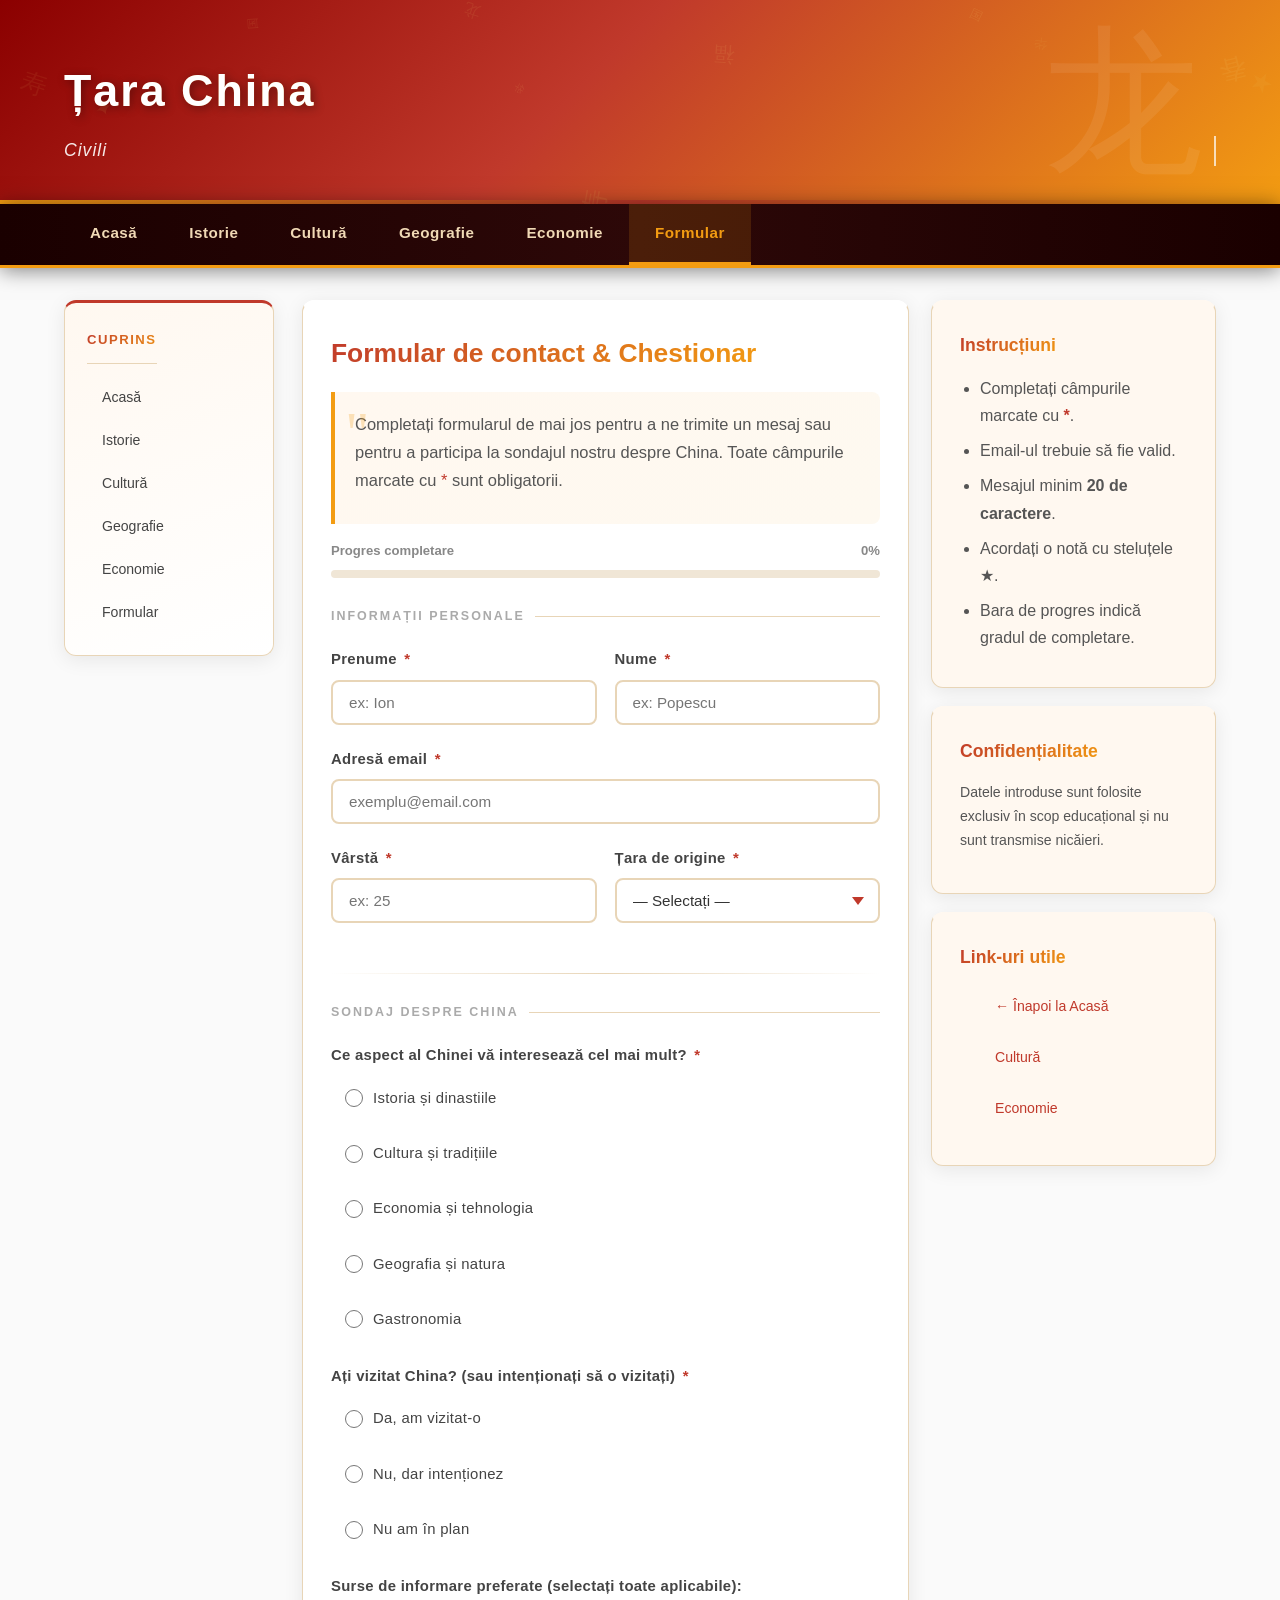
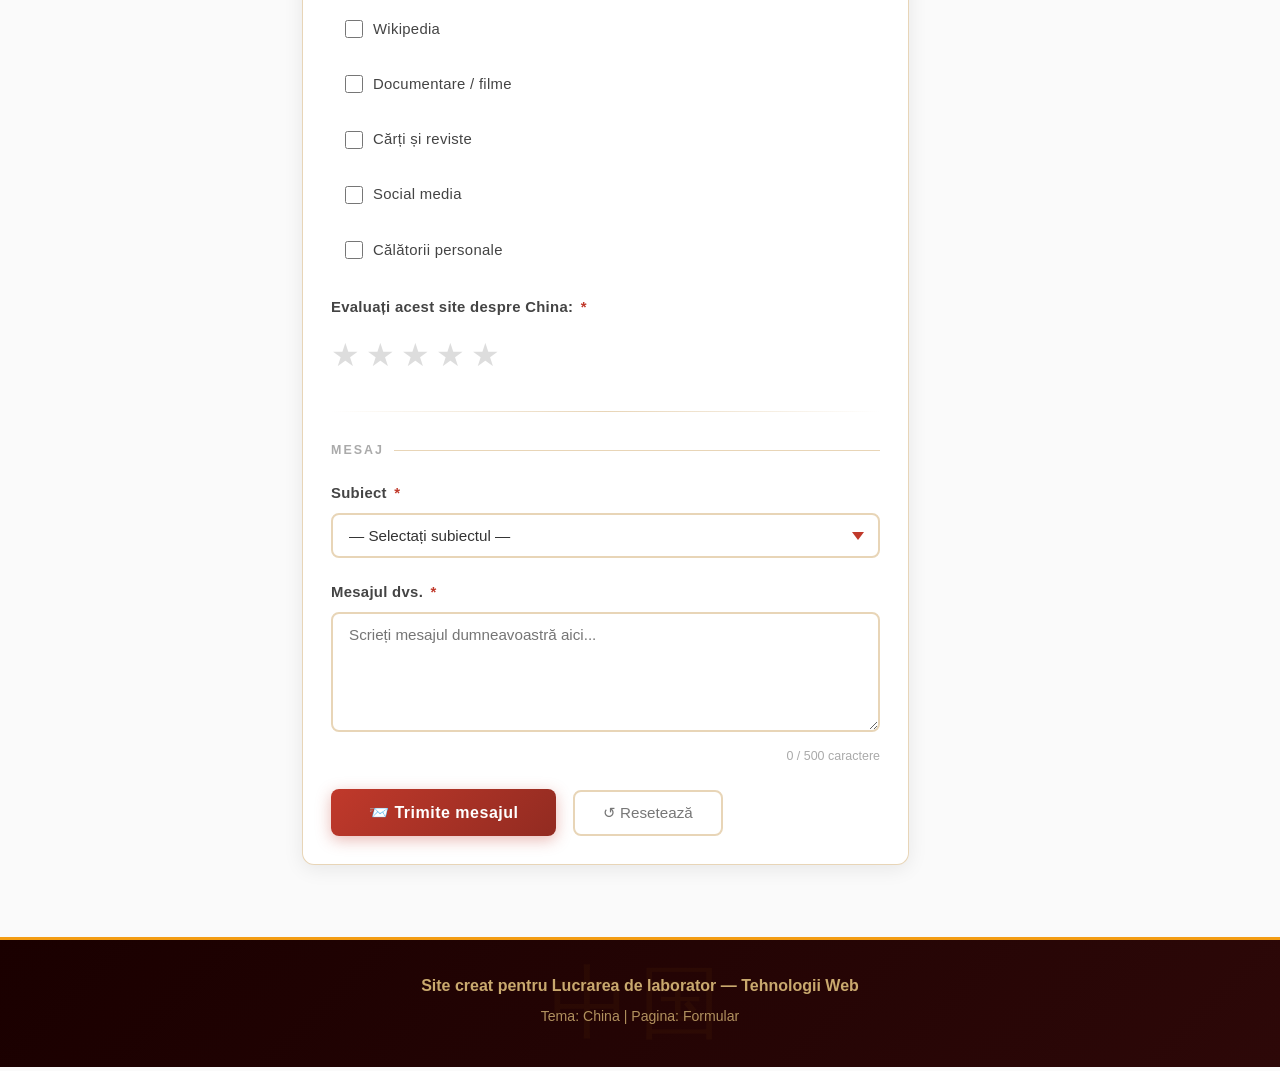
<file: formular.html>
<!DOCTYPE html>
<html lang="ro">
<head>
    <meta charset="UTF-8">
    <meta name="viewport" content="width=device-width, initial-scale=1.0">
    <title>China — Formular Contact</title>
    <style>
        /* ══════════════════════════════════════════════════════
           RESET & VARIABLES
        ══════════════════════════════════════════════════════ */
        *, *::before, *::after { box-sizing: border-box; margin: 0; padding: 0; }

        :root {
            --red: #c0392b; --gold: #f39c12; --dark-red: #922b21;
            --text: #333; --bg: #fafafa; --card-bg: #ffffff;
            --sidebar-bg: #fff8f0; --border: #e8d5b7;
            --shadow: 0 4px 20px rgba(0,0,0,0.08);
            --shadow-red: 0 8px 30px rgba(192,57,43,0.2);
            --radius: 12px; --transition: 0.3s ease;
        }

        html { scroll-behavior: smooth; }

        body {
            font-family: 'Segoe UI', Tahoma, Geneva, Verdana, sans-serif;
            background: var(--bg); color: var(--text); line-height: 1.7; font-size: 16px;
        }

        .gradient-title {
            background: linear-gradient(135deg, var(--red), var(--gold));
            -webkit-background-clip: text; -webkit-text-fill-color: transparent;
            background-clip: text; display: inline-block;
        }

        /* ── HEADER ── */
        header {
            background: linear-gradient(135deg, #8b0000 0%, #c0392b 45%, #f39c12 100%);
            padding: 52px 0 38px; position: relative; overflow: hidden;
        }
        header::before {
            content: '龙'; position: absolute; right: 6%; top: 50%;
            transform: translateY(-50%); font-size: 160px; opacity: 0.07; color: white;
        }
        header::after {
            content: ''; position: absolute; bottom: 0; left: 0; right: 0;
            height: 4px; background: linear-gradient(90deg, var(--gold), var(--red), var(--gold));
        }
        .header-content h1 {
            font-size: 2.8rem; font-weight: 800; letter-spacing: 2px;
            -webkit-text-fill-color: white; text-shadow: 2px 2px 10px rgba(0,0,0,0.4); margin-bottom: 8px;
        }
        .header-content p { font-size: 1.1rem; color: rgba(255,255,255,0.9); letter-spacing: 1px; font-style: italic; }

        /* ── NAV ── */
        nav {
            background: linear-gradient(90deg, #1a0000, #2d0808, #1a0000);
            border-bottom: 3px solid var(--gold); position: sticky; top: 0; z-index: 100;
            box-shadow: 0 2px 20px rgba(0,0,0,0.5);
        }
        nav ul { list-style: none; display: flex; flex-wrap: wrap; }
        nav ul li a {
            display: block; padding: 16px 26px; text-decoration: none;
            font-weight: 600; font-size: 0.95rem; transition: var(--transition);
            position: relative; letter-spacing: 0.5px;
        }
        nav ul li a::after {
            content: ''; position: absolute; bottom: 0; left: 50%; right: 50%;
            height: 3px; background: var(--gold); transition: var(--transition);
        }
        
        nav ul li a:link    { color: #f0d9b5; }
        nav ul li a:visited { color: #d4b896; }
        nav ul li a:hover   { color: var(--gold); background: rgba(243,156,18,0.1); }
        nav ul li a:hover::after { left: 0; right: 0; }
        nav ul li a:active  { color: #fff; background: rgba(243,156,18,0.25); }
        nav ul li a:focus   { outline: 2px solid var(--gold); outline-offset: -2px; }

        /* ── LAYOUT ── */
        .container { max-width: 1200px; margin: 0 auto; padding: 0 24px; }
        .page-wrapper {
            display: grid; grid-template-columns: 210px 1fr;
            gap: 28px; padding: 32px 0; align-items: start;
        }

        /* ── TABLE OF CONTENTS ── */
        .table-of-contents {
            background: linear-gradient(160deg, #fff8f0, #fff); border: 1px solid var(--border);
            border-radius: var(--radius); padding: 22px; position: sticky; top: 70px;
            box-shadow: var(--shadow); border-top: 3px solid var(--red);
        }
        .table-of-contents h3 {
            font-size: 0.82rem; text-transform: uppercase; letter-spacing: 1.5px;
            margin-bottom: 14px; padding-bottom: 12px; border-bottom: 1px solid var(--border);
        }
        .contents-list { list-style: none; display: flex; flex-direction: column; gap: 3px; }
        .contents-list li a:link {
            display: block; padding: 8px 12px; color: #444; text-decoration: none;
            border-radius: 6px; font-size: 0.88rem; transition: var(--transition);
            border-left: 3px solid transparent;
        }
        .contents-list li a:visited { color: #7b3f00; border-left-color: rgba(123,63,0,0.25); }
        .contents-list li a:hover   { color: var(--red); background: rgba(192,57,43,0.06); border-left-color: var(--red); padding-left: 16px; }
        .contents-list li a:active  { color: var(--dark-red); background: rgba(192,57,43,0.15); }
        .contents-list li a:focus   { outline: 2px dashed var(--gold); outline-offset: 2px; }

        /* ── MAIN CONTENT ── */
        .main-content { display: grid; grid-template-columns: 1fr 285px; gap: 22px; align-items: start; }
        .content { display: flex; flex-direction: column; gap: 22px; }

        /* ── CARDS ── */
        .content-card {
            background: var(--card-bg); border-radius: var(--radius); padding: 28px;
            box-shadow: var(--shadow); border: 1px solid var(--border);
            transition: transform var(--transition), box-shadow var(--transition), border-top-color var(--transition);
            border-top: 3px solid transparent;
        }
        .content-card:hover { border-top-color: var(--red); box-shadow: var(--shadow-red); transform: translateY(-3px); }
        .content-card h2 { font-size: 1.65rem; margin-bottom: 16px; }
        .content-card h3 { font-size: 1.1rem; margin-bottom: 14px; }
        .content-card p  { margin-bottom: 12px; color: #555; }
        .content-card ul, .content-card ol { padding-left: 20px; color: #555; }
        .content-card li { margin-bottom: 8px; }

        /* ── FANCY TEXT ── */
        .fancy-text {
            background: linear-gradient(135deg, #fff8f0, #fef9f0);
            border-left: 4px solid var(--gold); border-radius: 0 8px 8px 0;
            padding: 18px 20px; margin-bottom: 16px; font-size: 1.03rem; color: #444; position: relative;
        }
        .fancy-text::before {
            content: '"'; position: absolute; top: -10px; left: 10px;
            font-size: 60px; color: var(--gold); opacity: 0.25; font-family: Georgia, serif;
        }

        /* ── SIDEBAR ── */
        .sidebar { display: flex; flex-direction: column; gap: 18px; }
        .sidebar-section .content-card { background: var(--sidebar-bg); }
        .sidebar-section .content-card:hover { border-top-color: var(--gold); box-shadow: 0 8px 30px rgba(243,156,18,0.2); }
        .sidebar .contents-list li a:link    { color: var(--red); }
        .sidebar .contents-list li a:visited { color: var(--dark-red); }
        .sidebar .contents-list li a:hover   { color: #c87f00; border-left-color: var(--gold); background: rgba(243,156,18,0.08); }

        /* ── FOOTER ── */
        footer {
            background: linear-gradient(135deg, #1a0000, #2d0808); color: #c9a96e;
            padding: 32px 0; text-align: center; margin-top: 40px;
            border-top: 3px solid var(--gold); position: relative;
        }
        footer::before {
            content: '中国'; position: absolute; left: 50%; top: 50%;
            transform: translate(-50%, -50%); font-size: 80px; opacity: 0.04;
            color: var(--gold); letter-spacing: 10px;
        }
        footer p { margin-bottom: 6px; font-size: 0.88rem; opacity: 0.85; position: relative; }
        footer p:first-child { font-size: 1rem; font-weight: 600; opacity: 1; }

        /* ══════════════════════════════════════════════════════
           FORM STYLES
        ══════════════════════════════════════════════════════ */

        /* Progress bar */
        .form-progress { margin-bottom: 28px; }
        .progress-label {
            display: flex; justify-content: space-between;
            font-size: 0.82rem; color: #888; margin-bottom: 8px; font-weight: 600;
        }
        .progress-track { background: #f0e6d6; border-radius: 20px; height: 8px; overflow: hidden; }
        .progress-fill {
            height: 100%; background: linear-gradient(90deg, var(--red), var(--gold));
            border-radius: 20px; width: 0%; transition: width 0.4s ease;
        }

        /* Form groups */
        .form-group { margin-bottom: 22px; position: relative; }
        .form-group label {
            display: block; font-weight: 600; color: #444;
            margin-bottom: 7px; font-size: 0.93rem; letter-spacing: 0.3px;
        }
        .form-group label span.required { color: var(--red); margin-left: 3px; }

        .form-group input,
        .form-group select,
        .form-group textarea {
            width: 100%; padding: 12px 16px;
            border: 2px solid var(--border); border-radius: 8px;
            font-size: 0.95rem; font-family: inherit;
            color: var(--text); background: #fff; outline: none;
            transition: border-color 0.3s ease, box-shadow 0.3s ease, background 0.3s ease;
        }
        .form-group input:focus,
        .form-group select:focus,
        .form-group textarea:focus {
            border-color: var(--red);
            box-shadow: 0 0 0 3px rgba(192,57,43,0.12);
            background: #fffcfc;
        }
        .form-group input.valid,
        .form-group select.valid,
        .form-group textarea.valid {
            border-color: #27ae60;
            box-shadow: 0 0 0 3px rgba(39,174,96,0.1);
        }
        .form-group input.invalid,
        .form-group select.invalid,
        .form-group textarea.invalid {
            border-color: var(--red);
            box-shadow: 0 0 0 3px rgba(192,57,43,0.15);
            animation: shake 0.3s ease;
        }
        .form-group textarea { resize: vertical; min-height: 120px; }
        .form-group select {
            cursor: pointer; appearance: none;
            background-image: url("data:image/svg+xml,%3Csvg xmlns='http://www.w3.org/2000/svg' width='12' height='8' viewBox='0 0 12 8'%3E%3Cpath fill='%23c0392b' d='M6 8L0 0h12z'/%3E%3C/svg%3E");
            background-repeat: no-repeat; background-position: right 14px center; padding-right: 40px;
        }

        /* Error messages */
        .error-msg {
            display: none; color: var(--red); font-size: 0.8rem;
            margin-top: 5px; padding-left: 4px; font-weight: 500;
        }
        .error-msg.show { display: block; animation: fadeIn 0.2s ease; }

        /* Radio & Checkbox */
        .radio-group, .checkbox-group {
            display: flex; flex-direction: column; gap: 10px; margin-top: 6px;
        }
        .radio-group label, .checkbox-group label {
            display: flex; align-items: center; gap: 10px;
            font-weight: 400; cursor: pointer; padding: 8px 12px;
            border-radius: 6px; border: 2px solid transparent;
            transition: all 0.2s ease; margin-bottom: 0;
        }
        .radio-group label:hover, .checkbox-group label:hover {
            background: rgba(192,57,43,0.05); border-color: rgba(192,57,43,0.2);
        }
        .radio-group input[type="radio"],
        .checkbox-group input[type="checkbox"] {
            width: 18px; height: 18px; cursor: pointer;
            accent-color: var(--red); flex-shrink: 0;
        }
        .radio-group input:checked + span,
        .checkbox-group input:checked + span { color: var(--red); font-weight: 600; }

        /* Form row */
        .form-row { display: grid; grid-template-columns: 1fr 1fr; gap: 18px; }

        /* Star rating */
        .star-rating { display: flex; gap: 6px; margin-top: 8px; }
        .star-rating .star {
            font-size: 2rem; cursor: pointer; color: #ddd;
            transition: color 0.15s ease, transform 0.15s ease; user-select: none;
        }
        .star-rating .star:hover,
        .star-rating .star.active { color: var(--gold); transform: scale(1.2); }

        /* Char counter */
        .char-counter { text-align: right; font-size: 0.78rem; color: #aaa; margin-top: 5px; }
        .char-counter.near-limit { color: #e67e22; }
        .char-counter.at-limit   { color: var(--red); font-weight: 700; }

        /* Buttons */
        .btn-submit {
            background: linear-gradient(135deg, var(--red), var(--dark-red));
            color: white; border: none; padding: 14px 38px;
            border-radius: 8px; font-size: 1rem; font-weight: 700;
            cursor: pointer; letter-spacing: 0.5px; font-family: inherit;
            transition: transform 0.2s ease, box-shadow 0.2s ease;
            box-shadow: 0 4px 15px rgba(192,57,43,0.35);
            position: relative; overflow: hidden;
        }
        .btn-submit::before {
            content: ''; position: absolute; top: 50%; left: 50%;
            width: 0; height: 0; background: rgba(255,255,255,0.2);
            border-radius: 50%; transform: translate(-50%, -50%);
            transition: width 0.4s ease, height 0.4s ease;
        }
        .btn-submit:hover::before { width: 300px; height: 300px; }
        .btn-submit:hover { transform: translateY(-2px); box-shadow: 0 6px 20px rgba(192,57,43,0.45); }
        .btn-submit:active { transform: translateY(0); }
        .btn-reset {
            background: transparent; border: 2px solid var(--border);
            color: #777; padding: 12px 28px; border-radius: 8px;
            font-size: 0.95rem; cursor: pointer; margin-left: 12px;
            transition: all 0.2s ease; font-family: inherit;
        }
        .btn-reset:hover { border-color: var(--red); color: var(--red); background: rgba(192,57,43,0.04); }

        /* Section titles */
        .section-divider {
            height: 1px;
            background: linear-gradient(90deg, transparent, var(--border), transparent);
            margin: 28px 0;
        }
        .form-section-title {
            font-size: 0.78rem; text-transform: uppercase; letter-spacing: 2px;
            color: #aaa; font-weight: 700; margin-bottom: 20px;
            display: flex; align-items: center; gap: 10px;
        }
        .form-section-title::after { content: ''; flex: 1; height: 1px; background: var(--border); }

        /* Result panel */
        #result-panel {
            display: none;
            background: linear-gradient(135deg, #fff8f0, #fff);
            border: 2px solid var(--gold); border-radius: var(--radius);
            padding: 32px; margin-top: 28px;
            position: relative; overflow: hidden;
            animation: slideDown 0.5s ease;
        }
        #result-panel::before {
            content: '✓'; position: absolute; top: -15px; right: 20px;
            font-size: 120px; color: var(--gold); opacity: 0.08; font-family: Georgia, serif;
        }
        #result-panel h3 {
            font-size: 1.3rem;
            background: linear-gradient(135deg, #27ae60, #2ecc71);
            -webkit-background-clip: text; -webkit-text-fill-color: transparent;
            background-clip: text; margin-bottom: 18px;
        }
        .result-table { width: 100%; border-collapse: collapse; font-size: 0.92rem; }
        .result-table tr td:first-child {
            font-weight: 700; color: var(--red); width: 38%;
            padding: 9px 14px; background: rgba(192,57,43,0.04); border-radius: 4px;
        }
        .result-table tr td:last-child { padding: 9px 14px; color: #444; }
        .result-table tr { border-bottom: 1px solid #f0e6d6; }
        .result-table tr:last-child { border-bottom: none; }

        /* ── KEYFRAMES ── */
        @keyframes shake {
            0%,100% { transform: translateX(0); }
            25%      { transform: translateX(-5px); }
            75%      { transform: translateX(5px); }
        }
        @keyframes fadeIn {
            from { opacity: 0; transform: translateY(-4px); }
            to   { opacity: 1; transform: translateY(0); }
        }
        @keyframes slideDown {
            from { opacity: 0; transform: translateY(-20px); }
            to   { opacity: 1; transform: translateY(0); }
        }
        @keyframes cursorBlink {
            0%,100% { border-color: rgba(255,255,255,0.7); }
            50%      { border-color: transparent; }
        }
        @keyframes rippleAnim { to { transform: scale(2.5); opacity: 0; } }

        /* ── RESPONSIVE ── */
        @media (max-width: 1050px) {
            .page-wrapper { grid-template-columns: 1fr; }
            .table-of-contents { position: static; }
            .contents-list { flex-direction: row; flex-wrap: wrap; }
            .main-content { grid-template-columns: 1fr; }
            .sidebar { display: grid; grid-template-columns: repeat(auto-fit, minmax(240px,1fr)); }
        }
        @media (max-width: 640px) {
            .header-content h1 { font-size: 2rem; }
            nav ul li a { padding: 12px 14px; font-size: 0.85rem; }
            .form-row { grid-template-columns: 1fr; }
        }
    </style>
</head>
<body>

<header>
    <div class="container">
        <div class="header-content">
            <h1 class="gradient-title">Țara China</h1>
            <p>Civilizație milenară, putere economică modernă</p>
        </div>
    </div>
</header>

<nav>
    <div class="container">
        <ul>
            <li><a href="index.html">Acasă</a></li>
            <li><a href="pages/istorie.html">Istorie</a></li>
            <li><a href="pages/cultura.html">Cultură</a></li>
            <li><a href="pages/geografie.html">Geografie</a></li>
            <li><a href="pages/economie.html">Economie</a></li>
            <li><a href="formular.html" style="color:var(--gold)">Formular</a></li>
        </ul>
    </div>
</nav>

<div class="container">
    <div class="page-wrapper">

        <div class="table-of-contents">
            <h3 class="gradient-title">Cuprins</h3>
            <ul class="contents-list">
                <li><a href="index.html">Acasă</a></li>
                <li><a href="pages/istorie.html">Istorie</a></li>
                <li><a href="pages/cultura.html">Cultură</a></li>
                <li><a href="pages/geografie.html">Geografie</a></li>
                <li><a href="pages/economie.html">Economie</a></li>
                <li><a href="formular.html">Formular</a></li>
            </ul>
        </div>

        <div class="main-content">
            <div class="content">

                <div class="content-card">
                    <h2 class="gradient-title">Formular de contact &amp; Chestionar</h2>
                    <div class="fancy-text">
                        <p>Completați formularul de mai jos pentru a ne trimite un mesaj sau pentru a participa la sondajul nostru despre China. Toate câmpurile marcate cu <span style="color:var(--red);-webkit-text-fill-color:var(--red)">*</span> sunt obligatorii.</p>
                    </div>

                    <!-- Progress bar -->
                    <div class="form-progress">
                        <div class="progress-label">
                            <span>Progres completare</span>
                            <span id="progress-percent">0%</span>
                        </div>
                        <div class="progress-track">
                            <div class="progress-fill" id="progress-fill"></div>
                        </div>
                    </div>

                    <form id="china-form" action="procesare.php" method="POST" novalidate>

                        <div class="form-section-title">Informații personale</div>

                        <div class="form-row">
                            <div class="form-group">
                                <label for="prenume">Prenume <span class="required">*</span></label>
                                <input type="text" id="prenume" name="prenume" placeholder="ex: Ion"
                                    autocomplete="given-name" data-required="true" data-min="2">
                                <span class="error-msg" id="prenume-error">Prenumele trebuie să aibă minim 2 caractere.</span>
                            </div>
                            <div class="form-group">
                                <label for="nume">Nume <span class="required">*</span></label>
                                <input type="text" id="nume" name="nume" placeholder="ex: Popescu"
                                    autocomplete="family-name" data-required="true" data-min="2">
                                <span class="error-msg" id="nume-error">Numele trebuie să aibă minim 2 caractere.</span>
                            </div>
                        </div>

                        <div class="form-group">
                            <label for="email">Adresă email <span class="required">*</span></label>
                            <input type="email" id="email" name="email" placeholder="exemplu@email.com"
                                autocomplete="email" data-required="true" data-type="email">
                            <span class="error-msg" id="email-error">Introduceți o adresă de email validă.</span>
                        </div>

                        <div class="form-row">
                            <div class="form-group">
                                <label for="varsta">Vârstă <span class="required">*</span></label>
                                <input type="number" id="varsta" name="varsta" placeholder="ex: 25"
                                    min="10" max="99" data-required="true" data-min="10" data-max="99" data-type="number">
                                <span class="error-msg" id="varsta-error">Vârsta trebuie să fie între 10 și 99 ani.</span>
                            </div>
                            <div class="form-group">
                                <label for="tara">Țara de origine <span class="required">*</span></label>
                                <select id="tara" name="tara" data-required="true">
                                    <option value="">— Selectați —</option>
                                    <option value="Romania">România</option>
                                    <option value="Moldova">Moldova</option>
                                    <option value="China">China</option>
                                    <option value="Germania">Germania</option>
                                    <option value="Franta">Franța</option>
                                    <option value="Alta">Altă țară</option>
                                </select>
                                <span class="error-msg" id="tara-error">Selectați țara de origine.</span>
                            </div>
                        </div>

                        <div class="section-divider"></div>
                        <div class="form-section-title">Sondaj despre China</div>

                        <div class="form-group">
                            <label>Ce aspect al Chinei vă interesează cel mai mult? <span class="required">*</span></label>
                            <div class="radio-group">
                                <label><input type="radio" name="interes" value="Istorie"> <span>Istoria și dinastiile</span></label>
                                <label><input type="radio" name="interes" value="Cultura"> <span>Cultura și tradițiile</span></label>
                                <label><input type="radio" name="interes" value="Economie"> <span>Economia și tehnologia</span></label>
                                <label><input type="radio" name="interes" value="Geografie"> <span>Geografia și natura</span></label>
                                <label><input type="radio" name="interes" value="Gastronomie"> <span>Gastronomia</span></label>
                            </div>
                            <span class="error-msg" id="interes-error">Selectați cel puțin o opțiune.</span>
                        </div>

                        <div class="form-group">
                            <label>Ați vizitat China? (sau intenționați să o vizitați) <span class="required">*</span></label>
                            <div class="radio-group">
                                <label><input type="radio" name="vizita" value="Da, am vizitat"> <span>Da, am vizitat-o</span></label>
                                <label><input type="radio" name="vizita" value="Nu, dar intentionez"> <span>Nu, dar intenționez</span></label>
                                <label><input type="radio" name="vizita" value="Nu intentionez"> <span>Nu am în plan</span></label>
                            </div>
                            <span class="error-msg" id="vizita-error">Selectați o opțiune.</span>
                        </div>

                        <div class="form-group">
                            <label>Surse de informare preferate (selectați toate aplicabile):</label>
                            <div class="checkbox-group">
                                <label><input type="checkbox" name="surse" value="Wikipedia"> <span>Wikipedia</span></label>
                                <label><input type="checkbox" name="surse" value="Documentare"> <span>Documentare / filme</span></label>
                                <label><input type="checkbox" name="surse" value="Carti"> <span>Cărți și reviste</span></label>
                                <label><input type="checkbox" name="surse" value="Social Media"> <span>Social media</span></label>
                                <label><input type="checkbox" name="surse" value="Calatorii"> <span>Călătorii personale</span></label>
                            </div>
                        </div>

                        <div class="form-group">
                            <label>Evaluați acest site despre China: <span class="required">*</span></label>
                            <div class="star-rating" id="star-rating">
                                <span class="star" data-val="1">★</span>
                                <span class="star" data-val="2">★</span>
                                <span class="star" data-val="3">★</span>
                                <span class="star" data-val="4">★</span>
                                <span class="star" data-val="5">★</span>
                            </div>
                            <input type="hidden" id="rating-value" name="rating" value="">
                            <span class="error-msg" id="rating-error">Acordați o notă site-ului.</span>
                        </div>

                        <div class="section-divider"></div>
                        <div class="form-section-title">Mesaj</div>

                        <div class="form-group">
                            <label for="subiect">Subiect <span class="required">*</span></label>
                            <select id="subiect" name="subiect" data-required="true">
                                <option value="">— Selectați subiectul —</option>
                                <option value="Intrebare">Întrebare generală</option>
                                <option value="Sugestie">Sugestie de îmbunătățire</option>
                                <option value="Colaborare">Propunere de colaborare</option>
                                <option value="Eroare">Raportare eroare</option>
                                <option value="Altele">Altele</option>
                            </select>
                            <span class="error-msg" id="subiect-error">Selectați subiectul mesajului.</span>
                        </div>

                        <div class="form-group">
                            <label for="mesaj">Mesajul dvs. <span class="required">*</span></label>
                            <textarea id="mesaj" name="mesaj"
                                placeholder="Scrieți mesajul dumneavoastră aici..."
                                maxlength="500" data-required="true" data-min="20"></textarea>
                            <div class="char-counter" id="mesaj-counter">0 / 500 caractere</div>
                            <span class="error-msg" id="mesaj-error">Mesajul trebuie să conțină minim 20 de caractere.</span>
                        </div>

                        <div style="margin-top:8px">
                            <button type="submit" class="btn-submit">📨 Trimite mesajul</button>
                            <button type="button" class="btn-reset" id="btn-reset">↺ Resetează</button>
                        </div>

                    </form>

                    <div id="result-panel">
                        <h3>✅ Formular trimis cu succes!</h3>
                        <p style="color:#555;margin-bottom:16px">Iată un rezumat al informațiilor introduse:</p>
                        <table class="result-table" id="result-table"></table>
                        <div style="margin-top:20px">
                            <button class="btn-submit" id="btn-new-form" style="font-size:0.9rem;padding:10px 24px">+ Completează din nou</button>
                        </div>
                    </div>
                </div>

            </div>

            <div class="sidebar sidebar-section">
                <div class="content-card">
                    <h3 class="gradient-title">Instrucțiuni</h3>
                    <ul>
                        <li>Completați câmpurile marcate cu <strong style="color:var(--red)">*</strong>.</li>
                        <li>Email-ul trebuie să fie valid.</li>
                        <li>Mesajul minim <strong>20 de caractere</strong>.</li>
                        <li>Acordați o notă cu steluțele ★.</li>
                        <li>Bara de progres indică gradul de completare.</li>
                    </ul>
                </div>
                <div class="content-card">
                    <h3 class="gradient-title">Confidențialitate</h3>
                    <p style="font-size:0.88rem">Datele introduse sunt folosite exclusiv în scop educațional și nu sunt transmise nicăieri.</p>
                </div>
                <div class="content-card">
                    <h3 class="gradient-title">Link-uri utile</h3>
                    <ul class="contents-list" style="flex-direction:column">
                        <li><a href="index.html">← Înapoi la Acasă</a></li>
                        <li><a href="pages/cultura.html">Cultură</a></li>
                        <li><a href="pages/economie.html">Economie</a></li>
                    </ul>
                </div>
            </div>
        </div>
    </div>
</div>

<footer>
    <div class="container">
        <p>Site creat pentru Lucrarea de laborator — Tehnologii Web</p>
        <p>Tema: China | Pagina: Formular</p>
    </div>
</footer>

<script>
// ══════════════════════════════════════════════════════════════
//  FORM PROCESSING
// ══════════════════════════════════════════════════════════════
const form        = document.getElementById('china-form');
const ratingInput = document.getElementById('rating-value');
const stars       = document.querySelectorAll('.star');
const counter     = document.getElementById('mesaj-counter');
const mesaj       = document.getElementById('mesaj');

// ── Star rating ───────────────────────────────────────────────
stars.forEach(star => {
    star.addEventListener('mouseenter', () => {
        const val = +star.dataset.val;
        stars.forEach(s => {
            s.style.color     = +s.dataset.val <= val ? 'var(--gold)' : '#ddd';
            s.style.transform = +s.dataset.val <= val ? 'scale(1.15)' : 'scale(1)';
        });
    });
    star.addEventListener('mouseleave', () => {
        const cur = +ratingInput.value || 0;
        stars.forEach(s => {
            s.style.color     = +s.dataset.val <= cur ? 'var(--gold)' : '#ddd';
            s.style.transform = +s.dataset.val <= cur ? 'scale(1.1)'  : 'scale(1)';
            s.classList.toggle('active', +s.dataset.val <= cur);
        });
    });
    star.addEventListener('click', () => {
        ratingInput.value = star.dataset.val;
        stars.forEach(s => s.classList.toggle('active', +s.dataset.val <= +star.dataset.val));
        document.getElementById('rating-error').classList.remove('show');
        updateProgress();
    });
});

// ── Character counter ─────────────────────────────────────────
mesaj.addEventListener('input', () => {
    const len = mesaj.value.length;
    counter.textContent = `${len} / 500 caractere`;
    counter.className   = 'char-counter' + (len >= 480 ? ' at-limit' : len >= 400 ? ' near-limit' : '');
    updateProgress();
});

// ── Validation helpers ────────────────────────────────────────
const isEmail = v => /^[^\s@]+@[^\s@]+\.[^\s@]+$/.test(v);

function validateField(el) {
    const val  = el.value.trim();
    const id   = el.id;
    const req  = el.dataset.required === 'true';
    const type = el.dataset.type;
    const min  = +el.dataset.min;
    const max  = +el.dataset.max;
    let ok = true;

    if (req && !val)                          ok = false;
    else if (type === 'email' && !isEmail(val)) ok = false;
    else if (type === 'number') {
        const n = +val; if (isNaN(n) || n < min || n > max) ok = false;
    } else if (!type && min && val.length < min) ok = false;

    el.classList.toggle('valid',   ok);
    el.classList.toggle('invalid', !ok);
    const err = document.getElementById(id + '-error');
    if (err) err.classList.toggle('show', !ok);
    return ok;
}

document.querySelectorAll('input[data-required], select[data-required], textarea[data-required]')
    .forEach(el => {
        el.addEventListener('blur',  () => { validateField(el); updateProgress(); });
        el.addEventListener('input', () => { if (el.classList.contains('invalid')) validateField(el); updateProgress(); });
    });

document.querySelectorAll('input[type="radio"]').forEach(r => {
    r.addEventListener('change', () => {
        document.getElementById(r.name + '-error').classList.remove('show');
        updateProgress();
    });
});

// ── Progress bar ──────────────────────────────────────────────
function updateProgress() {
    const checks = [
        () => document.getElementById('prenume').value.trim().length >= 2,
        () => document.getElementById('nume').value.trim().length    >= 2,
        () => isEmail(document.getElementById('email').value),
        () => { const v = +document.getElementById('varsta').value; return !isNaN(v) && v >= 10 && v <= 99; },
        () => document.getElementById('tara').value    !== '',
        () => !!document.querySelector('input[name="interes"]:checked'),
        () => !!document.querySelector('input[name="vizita"]:checked'),
        () => ratingInput.value !== '',
        () => document.getElementById('subiect').value !== '',
        () => document.getElementById('mesaj').value.trim().length >= 20,
    ];
    const filled = checks.filter(fn => { try { return fn(); } catch(e) { return false; } }).length;
    const pct = Math.round(filled / checks.length * 100);
    document.getElementById('progress-fill').style.width        = pct + '%';
    document.getElementById('progress-percent').textContent     = pct + '%';
}

// ── Submit ────────────────────────────────────────────────────
form.addEventListener('submit', e => {
    e.preventDefault();
    let valid = true;

    form.querySelectorAll('[data-required]').forEach(el => { if (!validateField(el)) valid = false; });
    if (!document.querySelector('input[name="interes"]:checked')) { document.getElementById('interes-error').classList.add('show'); valid = false; }
    if (!document.querySelector('input[name="vizita"]:checked'))  { document.getElementById('vizita-error').classList.add('show');  valid = false; }
    if (!ratingInput.value) { document.getElementById('rating-error').classList.add('show'); valid = false; }

    if (!valid) { const f = form.querySelector('.invalid, .show'); if (f) f.scrollIntoView({ behavior:'smooth', block:'center' }); return; }

    const surse = [...document.querySelectorAll('input[name="surse"]:checked')].map(c => c.value);
    const rv    = +ratingInput.value;
    const rows  = [
        ['Prenume',          document.getElementById('prenume').value.trim()],
        ['Nume',             document.getElementById('nume').value.trim()],
        ['Email',            document.getElementById('email').value.trim()],
        ['Vârstă',           document.getElementById('varsta').value + ' ani'],
        ['Țara de origine',  document.getElementById('tara').value],
        ['Interes principal',document.querySelector('input[name="interes"]:checked').value],
        ['Vizitat China',    document.querySelector('input[name="vizita"]:checked').value],
        ['Surse preferate',  surse.length ? surse.join(', ') : 'Niciuna selectată'],
        ['Nota acordată',    '★'.repeat(rv)+'☆'.repeat(5-rv)+` (${rv}/5)`],
        ['Subiect mesaj',    document.getElementById('subiect').value],
        ['Mesaj',            document.getElementById('mesaj').value.trim()],
    ];

    // ── Trimitem datele la server (procesare.php) ──────────────
    const formData = new FormData(form);
    fetch('procesare.php', { method: 'POST', body: formData })
        .then(() => { console.log('Date trimise cu succes la server.'); })
        .catch(err => { console.warn('Eroare la trimitere:', err); });

    // ── Afișăm panoul de confirmare ────────────────────────────
    document.getElementById('result-table').innerHTML = rows.map(([k,v]) => `<tr><td>${k}:</td><td>${v}</td></tr>`).join('');
    form.style.display = 'none';
    const panel = document.getElementById('result-panel');
    panel.style.display = 'block';
    panel.scrollIntoView({ behavior:'smooth', block:'start' });
});

// ── Reset ─────────────────────────────────────────────────────
function resetForm() {
    form.reset();
    ratingInput.value = '';
    stars.forEach(s => { s.classList.remove('active'); s.style.color='#ddd'; s.style.transform='scale(1)'; });
    form.querySelectorAll('.valid,.invalid').forEach(el => el.classList.remove('valid','invalid'));
    form.querySelectorAll('.error-msg').forEach(el => el.classList.remove('show'));
    counter.textContent = '0 / 500 caractere';
    counter.className   = 'char-counter';
    updateProgress();
}
document.getElementById('btn-reset').addEventListener('click', resetForm);
document.getElementById('btn-new-form').addEventListener('click', () => {
    document.getElementById('result-panel').style.display = 'none';
    form.style.display = 'block';
    resetForm();
    form.scrollIntoView({ behavior:'smooth', block:'start' });
});

updateProgress();

// ══════════════════════════════════════════════════════════════
//  VISUAL EFFECTS
// ══════════════════════════════════════════════════════════════
(function () {

    // 1. Particule în header
    const hdr    = document.querySelector('header');
    const canvas = document.createElement('canvas');
    canvas.style.cssText = 'position:absolute;top:0;left:0;width:100%;height:100%;pointer-events:none;z-index:1;';
    hdr.appendChild(canvas);
    const ctx   = canvas.getContext('2d');
    const CHARS = ['龙','中','国','华','明','福','寿','春','★','✦'];
    let pts = [];
    const resize = () => { canvas.width = hdr.offsetWidth; canvas.height = hdr.offsetHeight; };
    resize(); window.addEventListener('resize', resize);
    const mkPt = () => ({ x: Math.random()*canvas.width, y: canvas.height+20,
        char: CHARS[Math.floor(Math.random()*CHARS.length)],
        size: 10+Math.random()*18, speed: 0.3+Math.random()*0.6,
        opacity: 0.06+Math.random()*0.1, drift: (Math.random()-0.5)*0.4,
        rot: Math.random()*Math.PI*2, rs: (Math.random()-0.5)*0.02 });
    for(let i=0;i<14;i++){ const p=mkPt(); p.y=Math.random()*canvas.height; pts.push(p); }
    (function anim() {
        ctx.clearRect(0,0,canvas.width,canvas.height);
        pts.forEach((p,i) => {
            ctx.save(); ctx.translate(p.x,p.y); ctx.rotate(p.rot);
            ctx.globalAlpha=p.opacity; ctx.fillStyle='#f5d06e';
            ctx.font=`${p.size}px serif`; ctx.fillText(p.char,0,0); ctx.restore();
            p.y-=p.speed; p.x+=p.drift; p.rot+=p.rs;
            if(p.y<-30) pts[i]=mkPt();
        });
        requestAnimationFrame(anim);
    })();

    // 2. Scroll reveal carduri
    document.querySelectorAll('.content-card').forEach((c,i) => {
        c.style.opacity   = '0';
        c.style.transform = 'translateY(30px)';
        c.style.transition = `opacity 0.6s ease ${i*0.08}s, transform 0.6s ease ${i*0.08}s`;
        new IntersectionObserver(([e]) => {
            if(e.isIntersecting){ c.style.opacity='1'; c.style.transform='translateY(0)'; }
        }, { threshold:0.1 }).observe(c);
    });

    // 3. Typing effect subtitlu
    const sub = document.querySelector('.header-content p');
    if(sub) {
        const txts = ['Civilizație milenară, putere economică modernă','Peste 5.000 de ani de istorie și cultură','Cel mai populat stat din lume'];
        let ti=0, ci=0, del=false;
        sub.style.borderRight  = '2px solid rgba(255,255,255,0.7)';
        sub.style.paddingRight = '4px';
        sub.style.animation    = 'cursorBlink 0.7s step-end infinite';
        const type = () => {
            const t = txts[ti];
            sub.textContent = del ? t.substring(0,ci-1) : t.substring(0,ci+1);
            del ? ci-- : ci++;
            if(!del && ci===t.length){ del=true; setTimeout(type,2200); return; }
            if(del && ci===0){ del=false; ti=(ti+1)%txts.length; }
            setTimeout(type, del?30:60);
        };
        setTimeout(type, 1200);
    }

    // 4. Nav active highlight
    const cur = window.location.pathname.split('/').pop()||'index.html';
    document.querySelectorAll('nav ul li a').forEach(l => {
        if(l.getAttribute('href').split('/').pop()===cur)
            l.style.cssText += 'color:var(--gold)!important;background:rgba(243,156,18,0.15);border-bottom:3px solid var(--gold);';
    });

    // 5. Ripple nav
    document.querySelectorAll('nav ul li a').forEach(l => {
        l.addEventListener('click', function(e) {
            const r=document.createElement('span'), rect=this.getBoundingClientRect(), sz=Math.max(rect.width,rect.height);
            r.style.cssText=`position:absolute;border-radius:50%;width:${sz}px;height:${sz}px;background:rgba(243,156,18,0.35);left:${e.clientX-rect.left-sz/2}px;top:${e.clientY-rect.top-sz/2}px;transform:scale(0);animation:rippleAnim 0.5s linear;pointer-events:none;`;
            this.style.overflow='hidden'; this.appendChild(r); setTimeout(()=>r.remove(),500);
        });
    });

    // 6. Back to top
    const btn = document.createElement('button');
    btn.innerHTML='▲'; btn.title='Sus';
    btn.style.cssText='position:fixed;bottom:28px;right:28px;background:linear-gradient(135deg,#c0392b,#922b21);color:white;border:none;width:44px;height:44px;border-radius:50%;font-size:1rem;cursor:pointer;box-shadow:0 4px 15px rgba(192,57,43,0.4);opacity:0;transform:translateY(20px);transition:opacity 0.3s,transform 0.3s;z-index:9999;pointer-events:none;';
    document.body.appendChild(btn);
    window.addEventListener('scroll', () => {
        const show = window.scrollY>300;
        btn.style.opacity       = show?'1':'0';
        btn.style.transform     = show?'translateY(0)':'translateY(20px)';
        btn.style.pointerEvents = show?'auto':'none';
    });
    btn.addEventListener('click', () => window.scrollTo({top:0,behavior:'smooth'}));

    // 7. Page fade in
    document.body.style.opacity    = '0';
    document.body.style.transition = 'opacity 0.5s ease';
    window.addEventListener('load', () => setTimeout(()=>{ document.body.style.opacity='1'; },80));
    setTimeout(()=>{ document.body.style.opacity='1'; }, 600);

})();
</script>
</body>
</html>
</file>
